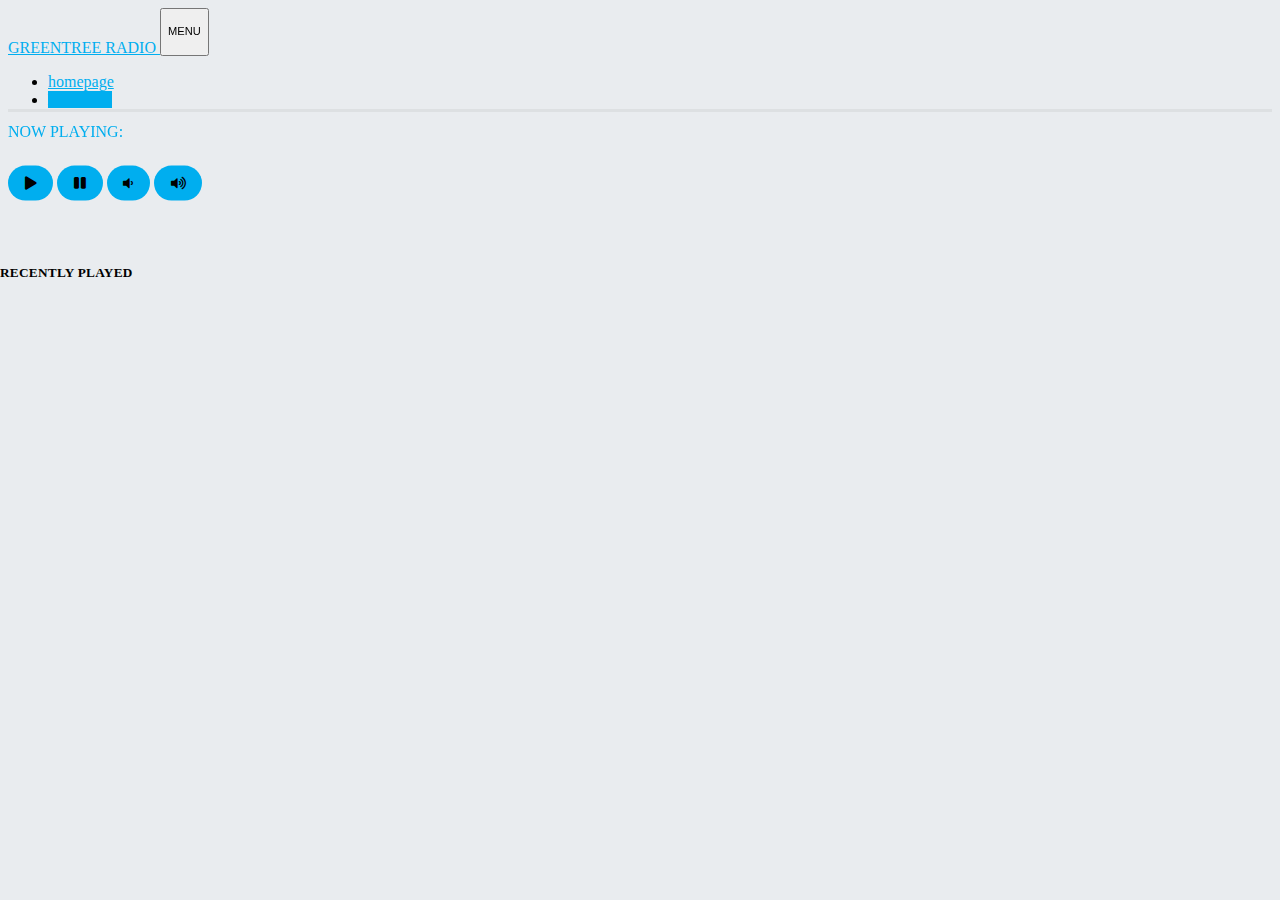
<file: index.html>
<!DOCTYPE html>
<html lang="en">

<head>
    <!-- Required meta tags -->
    <meta charset="utf-8">
    <meta name="viewport" content="width=device-width, initial-scale=1, shrink-to-fit=no">
    <title>Greentree RADIO</title>
    <!-- Bootstrap CSS -->
    <link rel="stylesheet" href="https://stackpath.bootstrapcdn.com/bootstrap/4.1.0/css/bootstrap.min.css" integrity="sha384-9gVQ4dYFwwWSjIDZnLEWnxCjeSWFphJiwGPXr1jddIhOegiu1FwO5qRGvFXOdJZ4" crossorigin="anonymous">
    <!-- My custom CSS which should be SASS but too bad for now -->
    <link rel="stylesheet" href="css/styles.css">
    <link rel="stylesheet" href="css/jon.css">
    <!-- Font Awesome -->
    <link href="https://maxcdn.bootstrapcdn.com/font-awesome/4.7.0/css/font-awesome.min.css" rel="stylesheet">
    <!-- Font Awesome 5 -->
    <link href="https://use.fontawesome.com/releases/v5.0.0/css/all.css" rel="stylesheet">
    <script language="javascript" type="text/javascript" src="https://usa14.fastcast4u.com/system/streaminfo.js"></script>
    <script language="javascript" type="text/javascript" src="https://usa14.fastcast4u.com/system/recenttracks.js"></script>
    <style type="text/css">
    /* Container element for the recent tracks list */
    .cc_recenttracks_list {
        display: flex;
        list-style: none;
        margin-left: auto;
        margin-right: auto;
        top: 0px;
        height: 150px;
    }

    /* Container for a single track in the list */
    .cc_recenttracks_list>.cctrack {

    }

    /* Container for a track's image */
    .cc_recenttracks_list>.cctrack>.cccover {

    }

    /* The track's image */
    .cc_recenttracks_list>.cctrack>.cccover>img {
        width: 100%;
    }

    /* The time at which the track aired */
    .cc_recenttracks_list>.cctrack>.cctime {

    }

    /* The time at which the current track began playing */
    .cc_recenttracks_list>.cctrack>.cctime.ccnowplaying {

    }

    /* Container for the track's details */
    .cc_recenttracks_list>.cctrack>.ccdetails {

    }

    /* The track's title */
    .cc_recenttracks_list>.cctrack>.ccdetails>.cctitle {

    }

    /* The current track's title */
    .cc_recenttracks_list>.cctrack>.ccdetails>.cctitle.ccnowplaying {

    }

    /* The track's artist */
    .cc_recenttracks_list>.cctrack>.ccdetails>.ccartist {

    }

    /* The track's album */
    .cc_recenttracks_list>.cctrack>.ccdetails>.ccalbum {

    }

    .cc_recenttracks_list>.cctrack>.ccdetails>.ccbuy {

    }

    audio {
        padding: 300px;
        background-color: transparent;
    }

    audio::-webkit-media-controls-panel {
        background-color: transparent;
    }

    audio::-webkit-media-controls-play-button {
        background-color: #00adee;
        color: #fffff;
        border-radius: 50%;
    }

    audio::-webkit-media-controls-current-time-display {
        color: #fffff;
    }

    audio::-webkit-media-controls-time-remaining-display {
        color: #fffff;
    }

    audio::-webkit-media-controls-timeline {
        border-radius: 40px;
        background-color: #00adee;
    }

    audio::-webkit-media-controls-volume-slider {
        background-color: #00adee;
        border-radius: 50px;
        padding-left: 10px;
        padding-right: 10px;
    }

    audio::-webkit-media-controls-mute-button {
        background-color: #00adee;
        border-radius: 50%;
    }
    </style>
</head>

<body class="bg-kllight">
    <!-- NAVBAR -->
    <nav class="navbar navbar-expand-lg navbar-light bg-white hard-shadow sticky-top">
        <a class="navbar-brand" href="#">
            <!--img src="img/logo-klove-cyan.png" height="25" alt=""-->
            GREENTREE RADIO
        </a>
        <button class="navbar-toggler" type="button" data-toggle="collapse" data-target="#navbarNav" aria-controls="navbarNav" aria-expanded="false" aria-label="Toggle navigation">
            <small>
                <p class="mb-0 ripple">MENU</p>
            </small>
        </button>
        <div class="collapse navbar-collapse justify-content-end" id="navbarNav">
            <ul class="navbar-nav small">
                <li class="nav-item m-2">
                    <a href="#" class="nav-link ripple-2 text-center" href="#">homepage</a>
                </li>
                <!--li class="nav-item m-2">
                <a href="#" class="nav-link rounded ripple-2 bg-white border text-center" href="#">LISTEN AT <span class="font-weight-bold">99.5 SACRAMENTO</span></a>
                </li>
                <li class="nav-item dropdown m-2">
                    <a class="nav-link rounded border bg-white text-center" href="#" id="navbarDropdownMenuLink" data-toggle="dropdown" aria-haspopup="true" aria-expanded="false">CHANGE CHANNEL<i class="fas fa-caret-down ml-2"></i></a>
                    <div class="dropdown-menu border-0 shadow" aria-labelledby="navbarDropdownMenuLink">
                        <a class="dropdown-item small py-3" href="#">K-LOVE CLASSICS</a>
                        <a class="dropdown-item small py-3" href="#">HOUSE OF DISCOUNT SONGZ</a>
                        <a class="dropdown-item small py-3" href="#">TOBYMAC ON INFINITE LOOP</a>
                    </div>
                    </li-->
                <li class="nav-item m-2">
                    <a href="#" class="nav-link rounded bg-cyan text-white ripple text-center font-weight-bold" href="#">DONATE</a>
                </li>
            </ul>
        </div>
    </nav>
    <!-- HEADING AND WAVE -->
    <!-- PLAYER -->
    <div class="container">
        <div class="row no-gutters justify-content-center">
            <div class="col-10 col-lg-5 nmb-5 nmb-lg-0 pt-5">
                <div class="container height-fix">
                    <div class="row no-gutters justify-content-center">
                        <div class="col-12">
                            <img class="img-fluid shadow rounded cc_streaminfo" data-type="trackimageurl" data-username="jaygreentree" style="width: 100%;">
                        </div>
                    </div>
                </div>
            </div>
            <div class="col-12 col-lg-7 pt-lg-5">
                <div class="container bg-white height-fix rounded pt-5 pt-lg-0">
                    <div class="row justify-content-center h-100 pt-5 pt-lg-0">
                        <div class="col-12 p-5 mt-md-5 mt-lg-0" style="">
                            <div class="v-align-middle">
                                <!-- Now Playing -->
                                <p class="mt-5 mt-md-0 text-cyan font-weight-bold">NOW PLAYING:</p>
                                <h2 class="font-weight-bold text-dark cc_streaminfo" data-type="tracktitle" data-username="jaygreentree">
                                </h2>
                                <h3 class="font-weight-light text-dark cc_streaminfo" data-type="trackalbum" data-username="jaygreentree">
                                </h3>
                                <!-- Now Playing -->
                                <audio id="player" preload="none" style="width:100%;padding:0;">
                                    <source src="https://mp3.jaygreentree.org/stream?type=http&nocache=20" type='audio/mpeg'>
                                </audio>
                                <div>
                                    <button class="btn btn-primary ripple btn-round mt-3 font-weight-bold color-change-2x" onclick="document.getElementById('player').play()"><i class="fas fa-play"></i></button>
                                    <button class="btn btn-primary ripple btn-round mt-3 font-weight-bold" onclick="document.getElementById('player').pause()"><i class="fas fa-pause"></i></button>
                                    <button class="btn btn-primary ripple btn-round mt-3 font-weight-bold" onclick="document.getElementById('player').volume -= 0.1"><i class="fas fa-volume-down"></i></button>
                                    <button class="btn btn-primary ripple btn-round mt-3 font-weight-bold" onclick="document.getElementById('player').volume += 0.1"><i class="fas fa-volume-up"></i></button>
                                </div>
                                <!--button type="button" class="btn btn-primary ripple btn-round mt-3 font-weight-bold color-change-2x"><i class="fas fa-play mr-2"></i>PLAY</button>
                                <img class="img-fluid mt-3 ml-md-3 py-2" src="img/vol-placeholder.png" style="width: 350px;">
                                <p class="text-muted mt-4 border-top pt-3">Share:
                                    <a class="ripple-2" href="#"><i class="fab fa-facebook-f mx-3 color-facebook"></i></a>
                                    <a class="ripple-2" href="#"><i class="fab fa-twitter mx-3 text-cyan"></i></a>
                                    <a class="ripple-2" href="#"><i class="fas fa-shopping-cart mx-3 text-secondary"></i></a>
                                    </p-->
                            </div>
                        </div>
                    </div>
                </div>
            </div>
        </div>
    </div>
    <div class="">
    </div>
    <!-- SONG DISPLAY -->
    <div class="full-width">
        <div class="container">
            <div class="row justify-content-center py-4">
                <div class="col-11 col-md-12">
                    <h5 class="text-secondary text-center mb-4">
                        <span class="icon-kl-recently-played mr-2 fa-2x v-align"></span>
                        RECENTLY PLAYED
                    </h5>
                </div>
                <!--div class="col-11 col-md-3 mb-2">
                    <a href="#" style="text-decoration: none;">
                        <div class="bg-white clearfix p-2 rounded diffuse ripple-2">
                            <div class="float-left">
                                <img class="" src="img/album-mandisa.jpeg" style="height: 3.5rem;">
                            </div>
                            <div class="ml-3 float-left mt-2">
                                <p class="small mb-0 font-weight-bold text-uppercase text-dark">Stronger</p>
                                <p class="small mb-0 text-secondary text-uppercase">Mandisa</p>
                            </div>
                        </div>
                    </a>
                </div>
                <div class="col-11 col-md-3 mb-2">
                    <a href="#" style="text-decoration: none;">
                        <div class="bg-white clearfix p-2 rounded diffuse ripple-2">
                            <div class="float-left">
                                <img class="" src="img/album-lincoln-brewster.jpeg" style="height: 3.5rem;">
                            </div>
                            <div class="ml-3 float-left mt-2">
                                <p class="small mb-0 font-weight-bold text-uppercase text-dark">Like Our God</p>
                                <p class="small mb-0 text-secondary text-uppercase">Lincoln Brewser</p>
                            </div>
                        </div>
                    </a>
                </div>
                <div class="col-11 col-md-3 mb-2">
                    <a href="#" style="text-decoration: none;">
                        <div class="bg-white clearfix p-2 rounded diffuse ripple-2">
                            <div class="float-left">
                                <img class="" src="img/album-tobymac.jpeg" style="height: 3.5rem;">
                            </div>
                            <div class="ml-3 float-left mt-2">
                                <p class="small mb-0 font-weight-bold text-uppercase text-dark">I Just Need U</p>
                                <p class="small mb-0 text-secondary text-uppercase">Tobymac</p>
                            </div>
                        </div>
                    </a>
                    </div-->
                <div class="col-11 col-md-12 mb-2">
                    <div class="bg-white clearfix p-2 rounded diffuse ripple-2">
                        <!--div class="float-left">
                            <img class="" src="img/album-tauren-wells.jpeg" style="height: 3.5rem;">
                            </div-->
                        <div class="ml-3 float-left mt-2 cc_recenttracks_list" data-username="jaygreentree">
                            <!--
                                <p class="small mb-0 font-weight-bold text-uppercase text-dark cc_streaminfo" data-type="tracktitle" data-username="jaygreentree">
                                </p>
                                <p class="small mb-0 text-secondary text-uppercase cc_streaminfo" data-type="trackartist" data-username="jaygreentree">
                                </p>
                                -->
                        </div>
                    </div>
                </div>
            </div>
        </div>
    </div>
    <!-- FOOTER -->
    <!-- Optional JavaScript -->
    <script>
    (function() {
        var centovacast = (window.centovacast || (window.centovacast = {}));
        (centovacast.recenttracks || (centovacast.recenttracks = {})).config = {

            poll_limit: 60, // specify how many times to poll the server
            poll_frequency: 60000, // specify the poll frequency in milliseconds
            track_limit: 7, // maximum number of tracks to display (0=all)
            show_covers: 1, // 1 to show covers, 0 to hide
            scale_covers: 0, // 1 to scale covers to the default size, 0 to allow
            // the web page to apply width/height via CSS
            buy_target: '_blank' // target frame for "buy now" links

        };
    })();
</script>
    
    <!-- jQuery first, then Popper.js, then Bootstrap JS -->
    <script src="https://code.jquery.com/jquery-3.2.1.slim.min.js" integrity="sha384-KJ3o2DKtIkvYIK3UENzmM7KCkRr/rE9/Qpg6aAZGJwFDMVNA/GpGFF93hXpG5KkN" crossorigin="anonymous"></script>
    <script src="https://cdnjs.cloudflare.com/ajax/libs/popper.js/1.12.9/umd/popper.min.js" integrity="sha384-ApNbgh9B+Y1QKtv3Rn7W3mgPxhU9K/ScQsAP7hUibX39j7fakFPskvXusvfa0b4Q" crossorigin="anonymous"></script>
    <script src="https://maxcdn.bootstrapcdn.com/bootstrap/4.0.0/js/bootstrap.min.js" integrity="sha384-JZR6Spejh4U02d8jOt6vLEHfe/JQGiRRSQQxSfFWpi1MquVdAyjUar5+76PVCmYl" crossorigin="anonymous"></script>
</body>

</html>
</file>
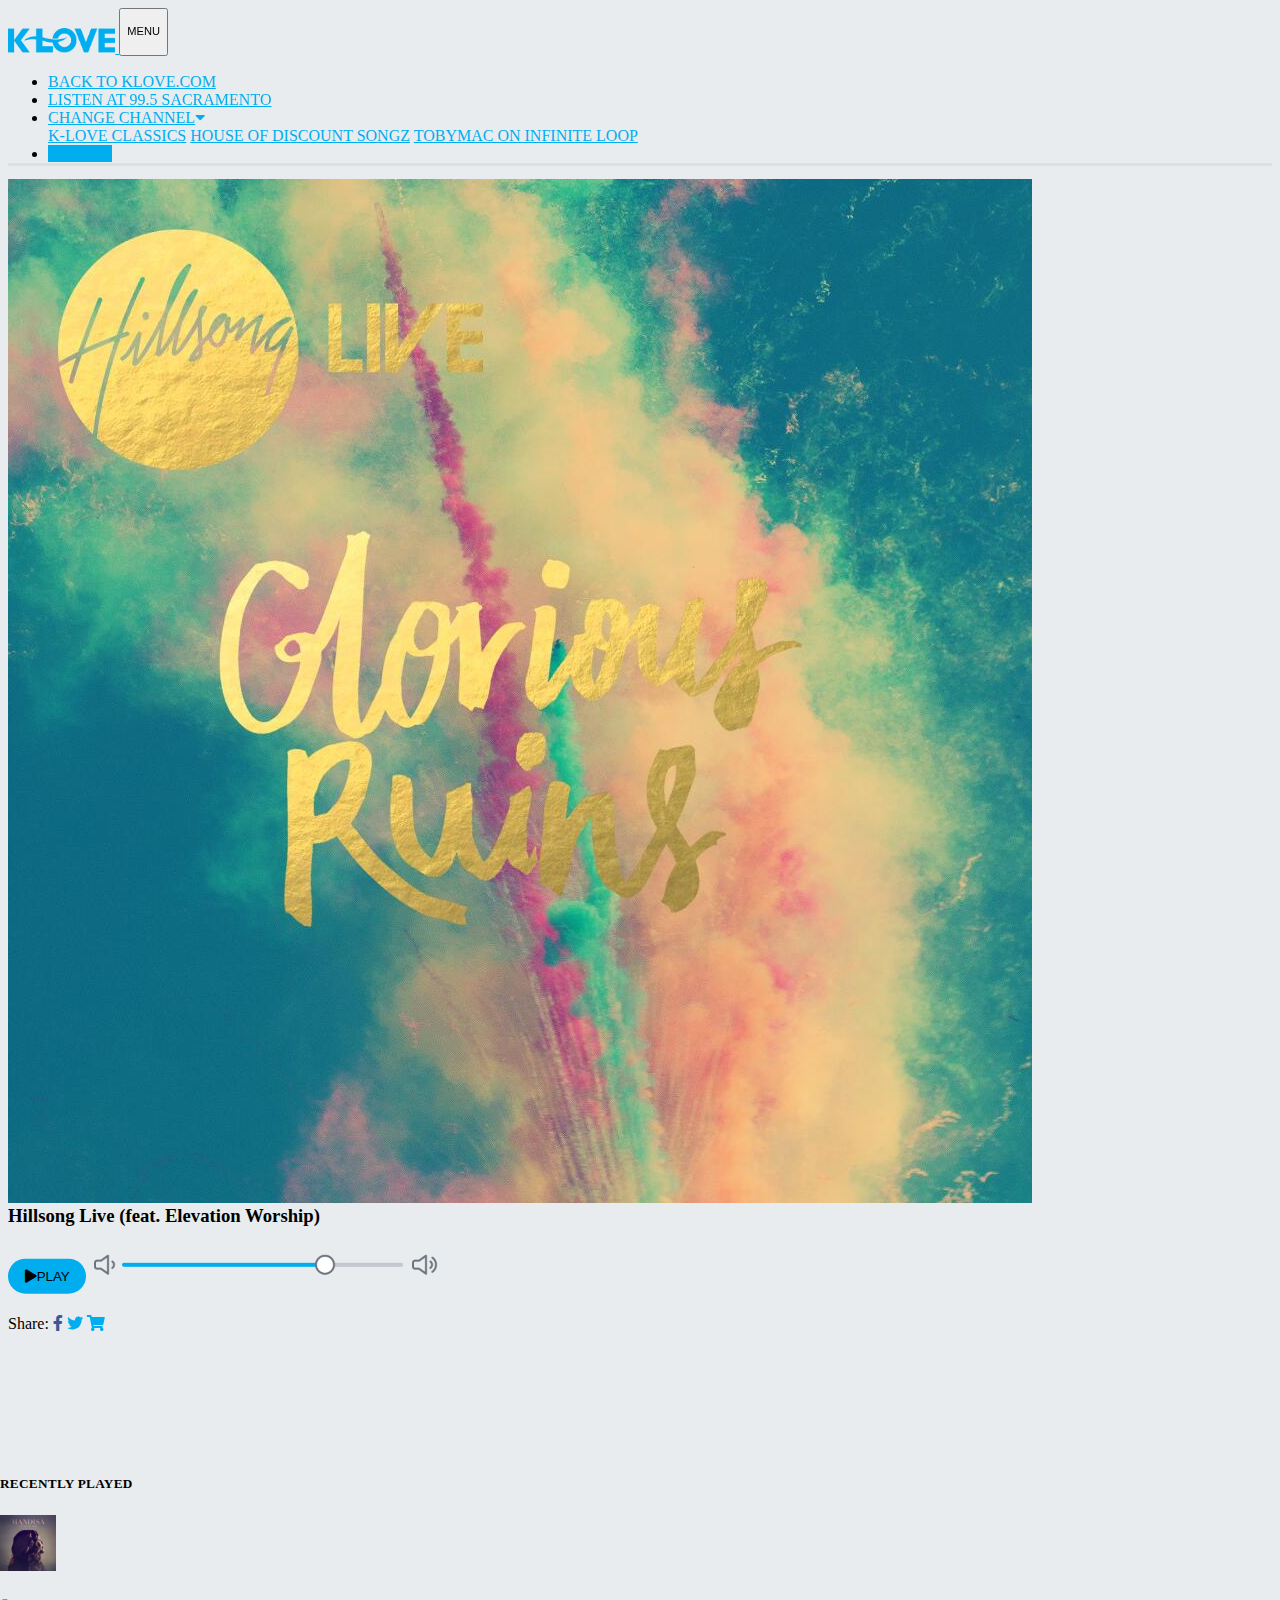
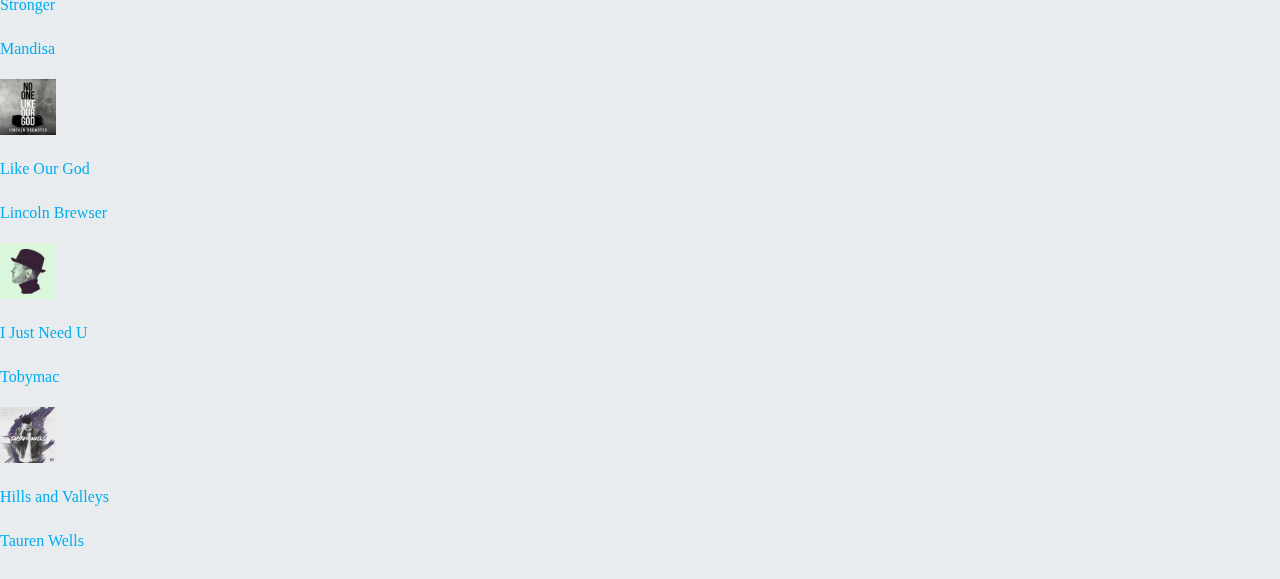
<file: player-v2.html>
<!DOCTYPE html>
<html lang="en">
    <head>
        <!-- Required meta tags -->
        <meta charset="utf-8">
        <meta name="viewport" content="width=device-width, initial-scale=1, shrink-to-fit=no">

        <title>K-LOVE RADIO</title>

        <!-- Bootstrap CSS -->
        <link rel="stylesheet" href="https://stackpath.bootstrapcdn.com/bootstrap/4.1.0/css/bootstrap.min.css" integrity="sha384-9gVQ4dYFwwWSjIDZnLEWnxCjeSWFphJiwGPXr1jddIhOegiu1FwO5qRGvFXOdJZ4" crossorigin="anonymous">

        <!-- My custom CSS which should be SASS but too bad for now -->
        <link rel="stylesheet" href="css/styles.css">
        <link rel="stylesheet" href="css/jon.css">

        <!-- Font Awesome -->
        <link href="https://maxcdn.bootstrapcdn.com/font-awesome/4.7.0/css/font-awesome.min.css" rel="stylesheet">

        <!-- Font Awesome 5 -->
        <link href="https://use.fontawesome.com/releases/v5.0.0/css/all.css" rel="stylesheet">

        <!-- IcoMoon -->
        <link rel="stylesheet" href="https://i.icomoon.io/public/9899b96a38/UntitledProject/style.css">

    </head>

    <body class="bg-kllight">

        <!-- NAVBAR -->
        <nav class="navbar navbar-expand-lg navbar-light bg-white hard-shadow sticky-top">
            <a class="navbar-brand" href="#"><img src="img/logo-klove-cyan.png" height="25" alt="">
            </a>
            <button class="navbar-toggler" type="button" data-toggle="collapse" data-target="#navbarNav" aria-controls="navbarNav" aria-expanded="false" aria-label="Toggle navigation">
                <small><p class="mb-0 ripple">MENU</p></small>
            </button>
            <div class="collapse navbar-collapse justify-content-end" id="navbarNav">

                <ul class="navbar-nav small">
                    <li class="nav-item m-2">
                        <a href="#" class="nav-link ripple-2 text-center" href="#">BACK TO KLOVE.COM</a>
                    </li>
                    <li class="nav-item m-2">
                        <a href="#" class="nav-link rounded ripple-2 bg-white border text-center" href="#">LISTEN AT <span class="font-weight-bold">99.5 SACRAMENTO</span></a>
                    </li>
                    <li class="nav-item dropdown m-2">
                        <a class="nav-link rounded border bg-white text-center" href="#" id="navbarDropdownMenuLink" data-toggle="dropdown" aria-haspopup="true" aria-expanded="false">CHANGE CHANNEL<i class="fas fa-caret-down ml-2"></i></a>
                        <div class="dropdown-menu border-0 shadow" aria-labelledby="navbarDropdownMenuLink">
                            <a class="dropdown-item small py-3" href="#">K-LOVE CLASSICS</a>
                            <a class="dropdown-item small py-3" href="#">HOUSE OF DISCOUNT SONGZ</a>
                            <a class="dropdown-item small py-3" href="#">TOBYMAC ON INFINITE LOOP</a>
                        </div>
                    </li>
                    <li class="nav-item m-2">
                        <a href="#" class="nav-link rounded bg-cyan text-white ripple text-center font-weight-bold" href="#">DONATE</a>
                    </li>
                </ul>

            </div>
        </nav>

        <!-- HEADING AND WAVE -->
        <!-- PLAYER -->
        <div class="container">
            <div class="row no-gutters justify-content-center">
                <div class="col-10 col-lg-5 nmb-5 nmb-lg-0 pt-5">
                    <div class="container height-fix">
                        <div class="row no-gutters justify-content-center">
                            <div class="col-12">
                                <img class="img-fluid shadow rounded" src="img/album-hires-glorious-ruins-hillsong.jpg">
                            </div>
                        </div>
                    </div>
                </div>
                <div class="col-12 col-lg-7 pt-lg-5">
                    <div class="container bg-white height-fix rounded pt-5 pt-lg-0">
                        <div class="row justify-content-center h-100 pt-5 pt-lg-0">
                            <div class="col-12 p-5 mt-md-5 mt-lg-0" style="">
                                <div class="v-align-middle">
                                    <p class="mt-5 mt-md-0 text-cyan font-weight-bold">NOW PLAYING:</p>
                                    <h2 class="font-weight-bold text-dark">The Beautiful Things We Miss</h2>
                                    <h3 class="font-weight-light text-dark">Hillsong Live (feat. Elevation Worship)</h3>
                                    <button type="button" class="btn btn-primary ripple btn-round mt-3 font-weight-bold color-change-2x"><i class="fas fa-play mr-2"></i>PLAY</button>

                                    <img class="img-fluid mt-3 ml-md-3 py-2" src="img/vol-placeholder.png" style="width: 350px;">

                                    <p class="text-muted mt-4 border-top pt-3">Share:
                                        <a class="ripple-2" href="#"><i class="fab fa-facebook-f mx-3 color-facebook"></i></a>
                                        <a class="ripple-2" href="#"><i class="fab fa-twitter mx-3 text-cyan"></i></a>
                                        <a class="ripple-2" href="#"><i class="fas fa-shopping-cart mx-3 text-secondary"></i></a>
                                    </p>
                                </div>
                            </div>
                        </div>
                    </div>
                </div>
            </div>
        </div>
        
            <div class="">
                
            </div>

        <!-- SONG DISPLAY -->
        <div class="full-width">
            <div class="container">

                <div class="row justify-content-center py-4">

                    <div class="col-11 col-md-12">
                        <h5 class="text-secondary text-center mb-4"><span class="icon-kl-recently-played mr-2 fa-2x v-align"></span>RECENTLY PLAYED</h5>
                    </div>

                    <div class="col-11 col-md-3 mb-2">
                        <a href="#" style="text-decoration: none;">
                            <div class="bg-white clearfix p-2 rounded diffuse ripple-2">
                                <div class="float-left">
                                    <img class="" src="img/album-mandisa.jpeg" style="height: 3.5rem;">
                                </div>
                                <div class="ml-3 float-left mt-2">
                                    <p class="small mb-0 font-weight-bold text-uppercase text-dark">Stronger</p>
                                    <p class="small mb-0 text-secondary text-uppercase">Mandisa</p>
                                </div>
                            </div>
                        </a>
                    </div>
                    <div class="col-11 col-md-3 mb-2">
                        <a href="#" style="text-decoration: none;">
                            <div class="bg-white clearfix p-2 rounded diffuse ripple-2">
                                <div class="float-left">
                                    <img class="" src="img/album-lincoln-brewster.jpeg" style="height: 3.5rem;">
                                </div>
                                <div class="ml-3 float-left mt-2">
                                    <p class="small mb-0 font-weight-bold text-uppercase text-dark">Like Our God</p>
                                    <p class="small mb-0 text-secondary text-uppercase">Lincoln Brewser</p>
                                </div>
                            </div>
                        </a>
                    </div>
                    <div class="col-11 col-md-3 mb-2">
                        <a href="#" style="text-decoration: none;">
                            <div class="bg-white clearfix p-2 rounded diffuse ripple-2">
                                <div class="float-left">
                                    <img class="" src="img/album-tobymac.jpeg" style="height: 3.5rem;">
                                </div>
                                <div class="ml-3 float-left mt-2">
                                    <p class="small mb-0 font-weight-bold text-uppercase text-dark">I Just Need U</p>
                                    <p class="small mb-0 text-secondary text-uppercase">Tobymac</p>
                                </div>
                            </div>
                        </a>
                    </div>
                    <div class="col-11 col-md-3 mb-2">
                        <a href="#" style="text-decoration: none;">
                            <div class="bg-white clearfix p-2 rounded diffuse ripple-2">
                                <div class="float-left">
                                    <img class="" src="img/album-tauren-wells.jpeg" style="height: 3.5rem;">
                                </div>
                                <div class="ml-3 float-left mt-2">
                                    <p class="small mb-0 font-weight-bold text-uppercase text-dark">Hills and Valleys</p>
                                    <p class="small mb-0 text-secondary text-uppercase">Tauren Wells</p>
                                </div>
                            </div>
                        </a>
                    </div>

                </div>

            </div>
        </div>


        <!-- FOOTER -->


        <!-- Optional JavaScript -->
        <!-- jQuery first, then Popper.js, then Bootstrap JS -->
        <script src="https://code.jquery.com/jquery-3.2.1.slim.min.js" integrity="sha384-KJ3o2DKtIkvYIK3UENzmM7KCkRr/rE9/Qpg6aAZGJwFDMVNA/GpGFF93hXpG5KkN" crossorigin="anonymous"></script>
        <script src="https://cdnjs.cloudflare.com/ajax/libs/popper.js/1.12.9/umd/popper.min.js" integrity="sha384-ApNbgh9B+Y1QKtv3Rn7W3mgPxhU9K/ScQsAP7hUibX39j7fakFPskvXusvfa0b4Q" crossorigin="anonymous"></script>
        <script src="https://maxcdn.bootstrapcdn.com/bootstrap/4.0.0/js/bootstrap.min.js" integrity="sha384-JZR6Spejh4U02d8jOt6vLEHfe/JQGiRRSQQxSfFWpi1MquVdAyjUar5+76PVCmYl" crossorigin="anonymous"></script>
    </body>
</html>
</file>
<file: css/styles.css>
/* K-LOVE styles */

@font-face {
    font-family: 'kl2-icons';
    src: url('/klove2/fonts/kl2-icons.woff');
}

#header-img {
    background-image: url('../img/wesley-tingey-223059.jpg');
    height: 200px;
    background-size: cover;
    background-position: center;
}

/* ANIMATE IMAGE */

.v-move {
    -webkit-animation: secondaryNav 150s ease infinite;
    -moz-animation: secondaryNav 150s ease infinite;
    -o-animation: secondaryNav 150s ease infinite;
    animation: secondaryNav 150s ease infinite;
}

/* ANIMATE COLOR */

.color-change-2x {
    -webkit-animation: color-change-2x 2s linear infinite alternate both;
    animation: color-change-2x 2s linear infinite alternate both;
}

@keyframes color-change-2x {
    0% {
        background: #007bef;
    }
    100% {
        background: #00AEEF;
    }
}


/* MISC */

.v-align {
    line-height: 0;
    vertical-align: middle;
}

.wave-light {
    background: url(../img/wave-texture-light.png);
    background-repeat: repeat;
    background-size: 500px;
}

.wave-dark {
    background: url(../img/wave-texture-dark.png);
    background-repeat: repeat;
    background-size: 500px;
}

.wave-primary {
    background: url(../img/wave-texture-primary.png);
    background-repeat: repeat;
    background-size: 500px;
}

.nm-2 {
    margin-top:-2rem;
}

.nm-1 {
    margin-top: -4.5rem;
}

.nm-3 {
    margin-top: -2.5rem;
}

.npad-lr-1 {
    margin-right: -1rem;
    margin-left: -1rem;
}

.ic-center {
    margin-top: 35%;
}

.vl {
    border-left: 1px solid;
}

.hl {
    border-bottom: 5px solid #E5F6FD;
}

.v-align-middle {
    position:relative;    transform:translateY(-50%);
    top:50%;
}

.full-width {
    width: 100vw;
    position: relative;
    left: 50%;
    transform: translateX(-50%);
}

.fluid-band {
    width: 100%;
    padding-left: 0;
    margin-left: 0;
    padding-top: 2em;
    padding-bottom: 2em;
}

.shadow-light {
    text-decoration: none;
    -webkit-box-shadow: 0px 13px 39px 0px rgba(0, 42, 58,0.1);
    -moz-box-shadow: 0px 13px 39px 0px rgba(0, 42, 58,0.1);
    box-shadow: 0px 13px 39px 0px rgba(0, 42, 58,0.1);
    transition: all 0.5s ease;
    transition: all 0.5s ease;
}

.shadow-2 {
    -webkit-box-shadow: 0px 13px 39px 0px rgba(0,0,0,0.15);
    -moz-box-shadow: 0px 13px 39px 0px rgba(0,0,0,0.15);
    box-shadow: 0px 13px 39px 0px rgba(0,0,0,0.15);
}

.shadow-3 {
    -webkit-box-shadow: 0px 13px 39px 0px rgba(0,0,0,0.1);
    -moz-box-shadow: 0px 13px 39px 0px rgba(0,0,0,0.1);
    box-shadow: 0px 13px 39px 0px rgba(0,0,0,0.1);
}


.hard-shadow {
    -webkit-box-shadow: 0px 3px 0px 0px rgba(0,0,0,0.05);
    -moz-box-shadow: 0px 3px 0px 0px rgba(0,0,0,0.05);
    box-shadow: 0px 3px 0px 0px rgba(0,0,0,0.05);
}

.op40 {
    opacity: 0.4;
    filter: alpha(opacity=40); /* For IE8 and earlier */
}

.op60 {
    opacity: 0.6;
    filter: alpha(opacity=40); /* For IE8 and earlier */
}


/* COLOR */

.text-cyan {
    color: #00AEEF;
}

.red {
    background-color: lightgrey;
    height: 1em;
}

.magenta {
    background-color: #C63663;
}

.orange {
    background-color: #ED6430;
}

.yellow {
    background-color: #FFDF63;
}

.bg-cyan {
    background-color: #00AEEF;
}

.gray {
    background-color: #F7F8FA;
}

.light-cyan {
    background-color: #E5F6FD;
}

.bg-kldark {
    background-color: #273444;
}

.bg-kllight {
    background-color: #e9ecef;
}


/* SOCIAL */

.bg-facebook {
    background-color: #3b5998;
}

.bg-instagram {
    background-color: #c13584;
}

.color-facebook {
    color: #3b5998;
}

.color-pinterest {
    color: #bd081c;
}

.color-youtube {
    color: #ff0000;
}

/* ALERTS */

.alert {
    border-style: none;
    border-radius: 5px;
}


/* COLOR CARDS & TEXT */

.prime-base {
    background-color: #00AEEF;
    height: 5.4em;
    border-radius: .25em;
}

.color-secondary {
    background-color: #000000;
    height: 5.4em;
    border-radius: .25em;
}

.color-highlight-1 {
    background-color: #ED6430;
    height: 5.4em;
    border-radius: .25em;
}

.color-highlight-2 {
    background-color: #FFDF63;
    height: 5.4em;
    border-radius: .25em;
}

.color-highlight-3 {
    background-color: #C63663;
    height: 5.4em;
    border-radius: .25em;
}

.text-magenta {
    color: #C63663;
}

.text-orange {
    color: #ED6430;
}

.text-yellow {
    color: #FFDF63;
}

.text-cyan {
    color: #00AEEF;
}

.text-grad {
    background: linear-gradient(45deg, #00AEEF 0%, #00D7F8 100%);
    -webkit-background-clip: text;
    background-clip: text;
    color: transparent;

}

/* BADGES */

.badge {
    border-radius: 0;
}

.badge-danger {
    background-color: #C63663;
}

.badge-warning {
    background-color: #FFDF63;
}

.badge-primary {
    background-color: #00AEEF;
}

/* TYPOGRAPHY */


h1 {
    color: #343a40;
}

h3 {
    line-height: 1.5em;
}

h4 {
    line-height: 1.5em;
}

h5 {
    line-height: 1.3em;
    letter-spacing: .02em;
}

h6 {
    line-height: 1.4em;
}

a {
    color: #00AEEF;
}

a {
    transition: background-color 0.5s ease;
}

p {
    line-height: 1.75em;
}

a:hover {
    transition: background-color 0.5s ease;
}

.subhead {
    color: #868e96;
    font-weight: 300;
    letter-spacing: 1px;
    font-size: 24px;
}

.section-heading {
    background-color: aqua;
    color: white;
}

/* BUTTONS SOLID */

.dropdown-item:hover {
    background-color: #e9ecef;
    transition: all 0.5s ease;
}

.btn.btn-round {
    border-radius: 15rem;
}

.badge {
    padding: .625em;
    font-weight: 400;
}

.btn-wrap .btn {
    margin-left: 25px;
    margin-bottom: 25px;
}

.btn-primary, .btn-secondary, .btn-warning, .btn-success, .btn-danger, .btn-info, .btn-light, .btn-dark, .btn-link {
    font-weight: 400;
    padding: .75em 1.25em;
    border-width: 0px;
    border-radius: 5px;
    transition: all 0.5s ease;
}

.btn-wrap {
    margin-left: -25px;
}

.btn-primary {
    background-color: #00AEEF;
    transition: all 0.5s ease;
}

.btn-link {
    background-color: #fff;
    color: #00AEEF;
}

.btn-primary:hover {
    background-color: #33BEF2;
    -webkit-box-shadow: 0px 13px 39px 0px rgba(0,174,239,0.3);
    -moz-box-shadow: 0px 13px 39px 0px rgba(0,174,239,0.3);
    box-shadow: 0px 13px 39px 0px rgba(0,174,239,0.3);
    transition: all 0.5s ease;
}

.btn-secondary:hover {
    background-color: #a2aab2;
    -webkit-box-shadow: 0px 13px 39px 0px rgba(134,142,150,0.3);
    -moz-box-shadow: 0px 13px 39px 0px rgba(134,142,150,0.3);
    box-shadow: 0px 13px 39px 0px rgba(134,142,150,0.3);
    transition: all 0.5s ease;
}

.btn-success:hover {
    background-color: #53B86A;
    -webkit-box-shadow: 0px 13px 39px 0px rgba(83,184,106,0.3);
    -moz-box-shadow: 0px 13px 39px 0px rgba(83,184,106,0.3);
    box-shadow: 0px 13px 39px 0px rgba(83,184,106,0.3);

}

.btn-danger:hover {
    background-color: #E35D6A;
    -webkit-box-shadow: 0px 13px 39px 0px rgba(220,53,69,0.3);
    -moz-box-shadow: 0px 13px 39px 0px rgba(220,53,69,0.3);
    box-shadow: 0px 13px 39px 0px rgba(220,53,69,0.3);
}

.btn-warning:hover {
    background-color: #FFCD38;
    -webkit-box-shadow: 0px 13px 39px 0px rgba(255,205,56,0.3);
    -moz-box-shadow: 0px 13px 39px 0px rgba(255,205,56,0.3);
    box-shadow: 0px 13px 39px 0px rgba(255,205,56,0.3);
}

.btn-dark:hover {
    background-color: #5C6166;
    -webkit-box-shadow: 0px 13px 39px 0px rgba(52,58,64,0.3);
    -moz-box-shadow: 0px 13px 39px 0px rgba(52,58,64,0.3);
    box-shadow: 0px 13px 39px 0px rgba(52,58,64,0.3);
}

.btn-light:hover {
    -webkit-box-shadow: 0px 13px 39px 0px rgba(226,230,234,0.5);
    -moz-box-shadow: 0px 13px 39px 0px rgba(226,230,234,0.5);
    box-shadow: 0px 13px 39px 0px rgba(226,230,234,0.5);
}

.btn-info:hover {
    background-color: #45B4C6;
    -webkit-box-shadow: 0px 13px 39px 0px rgba(69,180,198,0.3);
    -moz-box-shadow: 0px 13px 39px 0px rgba(69,180,198,0.3);
    box-shadow: 0px 13px 39px 0px rgba(69,180,198,0.3);
}

.btn-link:hover {
    text-decoration: none;
    background-color: #fff;
    color: #00AEEF;
    -webkit-box-shadow: 0px 13px 39px 0px rgba(0, 42, 58,0.1);
    -moz-box-shadow: 0px 13px 39px 0px rgba(0, 42, 58,0.1);
    box-shadow: 0px 13px 39px 0px rgba(0, 42, 58,0.1);
    transition: all 0.5s ease;
}


/* BUTTONS OUTLINED */

.btn-outline-primary, .btn-outline-secondary, .btn-outline-warning, .btn-outline-success, .btn-outline-danger, .btn-outline-info, .btn-outline-light, .btn-outline-dark {
    font-weight: 300;
    padding: .75em 1.2em;
    border-radius: 5px;
    transition: all 0.5s ease;
}

.btn-outline-light {
    color: #343a40;
    border-color: #b8bfc4;
}

.btn-outline-light:hover {
    color: #fff;
    background-color: #868e96;
    border-color: #868e96;
}

.btn-outline-primary {
    color: #002A3A;
    border-color: #00AEEF;
}

.btn-outline-primary:hover {
    color: #fff;
    border-color: #00AEEF;
    background-color: #00AEEF;
}



/* FORMS */

.form-control {
    padding: .75em 1.2em .75em .75em;
    border-width: 2px;
    border-radius: 5px;
    border-color: #b8bfc4;
}


/* CARD */

.height-fix {
    height: 100%;
    width: 100%;
}

.diffuse {
    transition: all 0.5s ease;
}

.diffuse:hover {
    text-decoration: none;
    -webkit-box-shadow: 0px 13px 39px 0px rgba(0, 42, 58,0.1);
    -moz-box-shadow: 0px 13px 39px 0px rgba(0, 42, 58,0.1);
    box-shadow: 0px 13px 39px 0px rgba(0, 42, 58,0.1);
    transition: all 0.5s ease;
}


/* RIPPLE EFFECT */

.ripple {
    position: relative;
    overflow: hidden;
    transform: translate3d(0, 0, 0);
}
.ripple:after {
    content: "";
    display: block;
    position: absolute;
    width: 100%;
    height: 100%;
    top: 0;
    left: 0;
    pointer-events: none;
    background-image: radial-gradient(circle, #efefef 10%, transparent 10.01%);
    background-repeat: no-repeat;
    background-position: 50%;
    transform: scale(10, 10);
    opacity: 0;
    transition: transform .5s, opacity 1s;
}
.ripple:active:after {
    transform: scale(0, 0);
    opacity: .3;
    transition: 0s;
}

/* RIPPLE ON LIGHT */

.ripple-2 {
    position: relative;
    overflow: hidden;
    transform: translate3d(0, 0, 0);
}
.ripple-2:after {
    content: "";
    display: block;
    position: absolute;
    width: 100%;
    height: 100%;
    top: 0;
    left: 0;
    pointer-events: none;
    background-image: radial-gradient(circle, #00AEEF 10%, transparent 10.01%);
    background-repeat: no-repeat;
    background-position: 50%;
    transform: scale(10, 10);
    opacity: 0;
    transition: transform .5s, opacity 1s;
}
.ripple-2:active:after {
    transform: scale(0, 0);
    opacity: .3;
    transition: 0s;
}

/* MOB NAV */
@media (max-width: 576px) { 
    h1: 2.5rem;
}
</file>
<file: css/jon.css>
.nmb-5 {
    margin-bottom:-12rem;
    z-index:999;
    position:relative;
}
@media (min-width: 992px) {
    .nmb-lg-0 {
        margin-bottom:0;
    }
}
</file>
